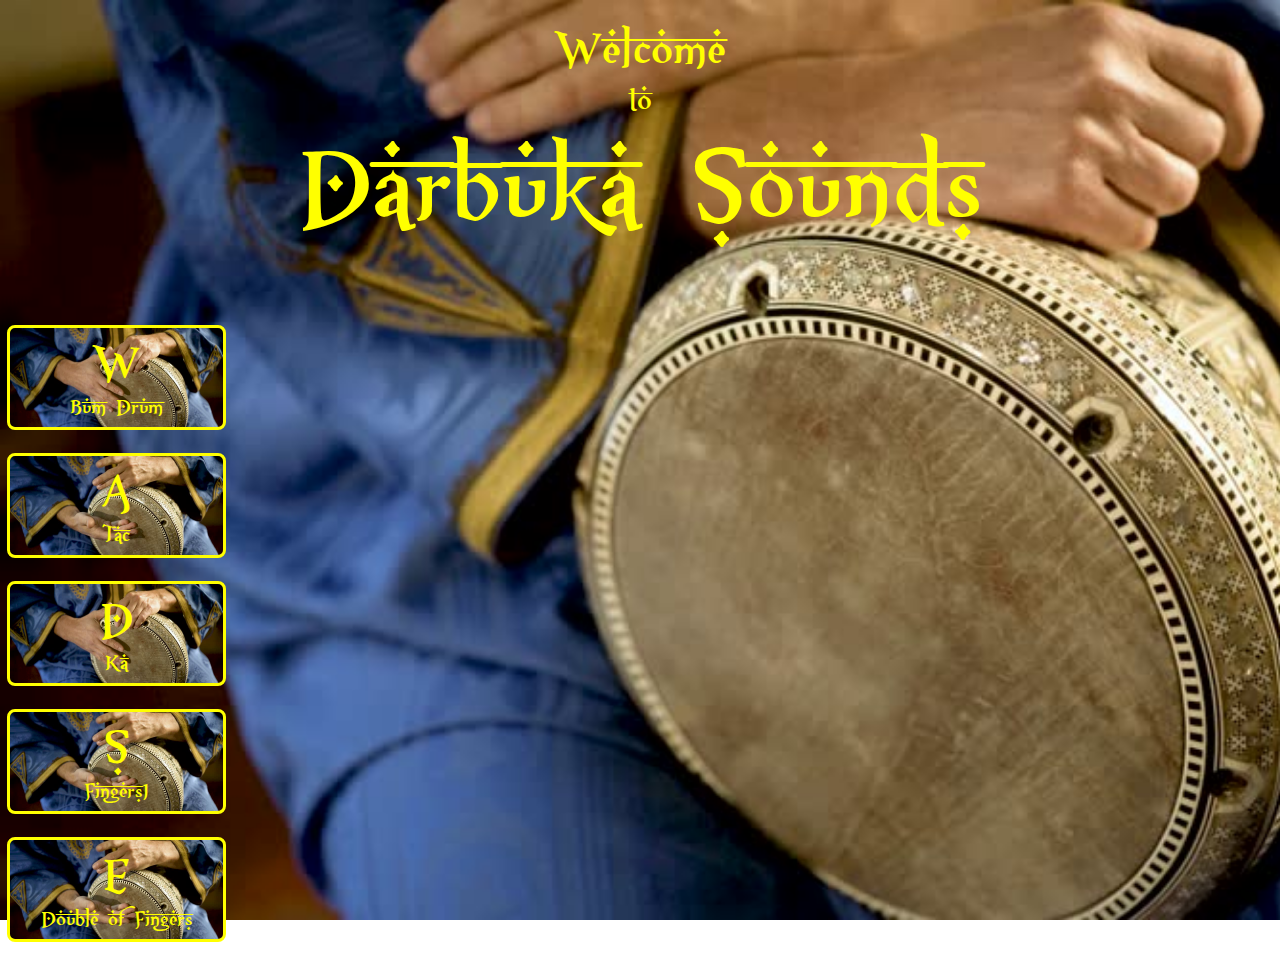
<file: assets/projects/darbuka/web/index.html>
<html>
	<head>
	    <meta charset="utf-8">
	    <title>Darbuka Sounds</title>
	    <link rel="stylesheet" type="text/css" href="style.css">
	    <link rel="icon" href="darbuka-ico.png">
	</head>

	<body>
	    <div id="welcometo">
	        <span id="welcome">Welcome</span>
	        <br>
	        <span id="to">to</span>
	    </div>
	    <h1>Darbuka Sounds</h1>
	    <div class="keys">
	        <div data-key="87" class="key"><div class="boton"><span class="tecla">W</span><br>Bum Drum</div></div>
	        <div data-key="65" class="key"><div class="boton1"><span class="tecla">A</span><br>Tac</div></div>
	        <div data-key="68" class="key"><div class="boton"><span class="tecla">D</span><br>Ka</div></div>
	        <div data-key="83" class="key"><div class="boton1"><span class="tecla">S</span><br>Fingers1</div></div>
	        <div data-key="69" class="key"><div class="boton1"><span class="tecla">E</span><br>Double of Fingers</div></div>
	    </div>
	    <audio data-key="87" src="sounds/bum.mp3"></audio>
	    <audio data-key="65" src="sounds/ta.mp3"></audio>
	    <audio data-key="68" src="sounds/ka.mp3"></audio>
	    <audio data-key="83" src="sounds/fingers1.mp3"></audio>
	    <audio data-key="69" src="sounds/fingers2.mp3"></audio>
	    <script>
	    window.addEventListener('keydown', function(e) {
	        console.log(e.keyCode);
	        const audio = document.querySelector(`audio[data-key="${e.keyCode}"]`);
	        const key = document.querySelector(`.key[data-key="${e.keyCode}"]`);
	        if(!audio) return;
	        audio.currentTime = 0;
	        audio.play();
	        console.log(audio);
	        console.log(key);
	        key.classList.add('playing');
	    });

	    function removeTransition(e){
	    	if(e.propertyName !== 'transform') return;
	    	console.log(e.propertyName);
	    	this.classList.remove('playing')
	    }
	    const keys = document.querySelectorAll('.key');
	    keys.forEach(key => key.addEventListener('transitionend', removeTransition));
	    </script>
	</body>
</html>
</file>
<file: assets/projects/darbuka/web/style.css>
body{
	background-image:url('darbuka3.jpg');
	height: 100%;
    width: 100%;
    margin: 0 auto;
    background-repeat: no-repeat;
    background-size: cover;
    text-align: center;
    font-family: XXIIARABIAN-ONENIGHTSTAND;
	font-size: 45px;
	color:yellow;
}

@font-face {
font-family: XXIIARABIAN-ONENIGHTSTAND;
src: url(font/XXIIARABIAN-ONENIGHTSTAND.ttf);
}

#welcometo{
	margin-top: 20px;
}

#welcome{
	margin-top: 100px;
	font-size: 45px;
}

#to{
	font-size: 30px;
	margin-bottom: 0px;
	padding-bottom: 0px;
}

h1{
	font-size: 100px;
	margin-top: 0px;
	padding-top: 0px;
}

.boton, .boton1{
	background-image: url(darbuka1.jpg);
	background-size: cover; 
	width: 200px;
	font-size: 20px;
	padding: 6.5px;
	margin-left: 15.5%;
	margin-bottom: 5px;
	border: .2rem solid black;
  	border-radius: .5rem;
  	border-color: yellow;
}

.boton1{
	background-image: url(darbuka2.jpg);
	background-size: cover; 
}

.tecla{
	font-size: 45px;
}

.playing{
	transform:scale(1.2);
    opacity: 0.6;
    color: Linen;
  
}

.playing div{
	margin-left: 50%;
}

.key{
	width: 0px;
	font-size: 20px;
	padding: 6.5px;

	margin-bottom: 5px;
	transition: all 0.75s;
}
</file>
